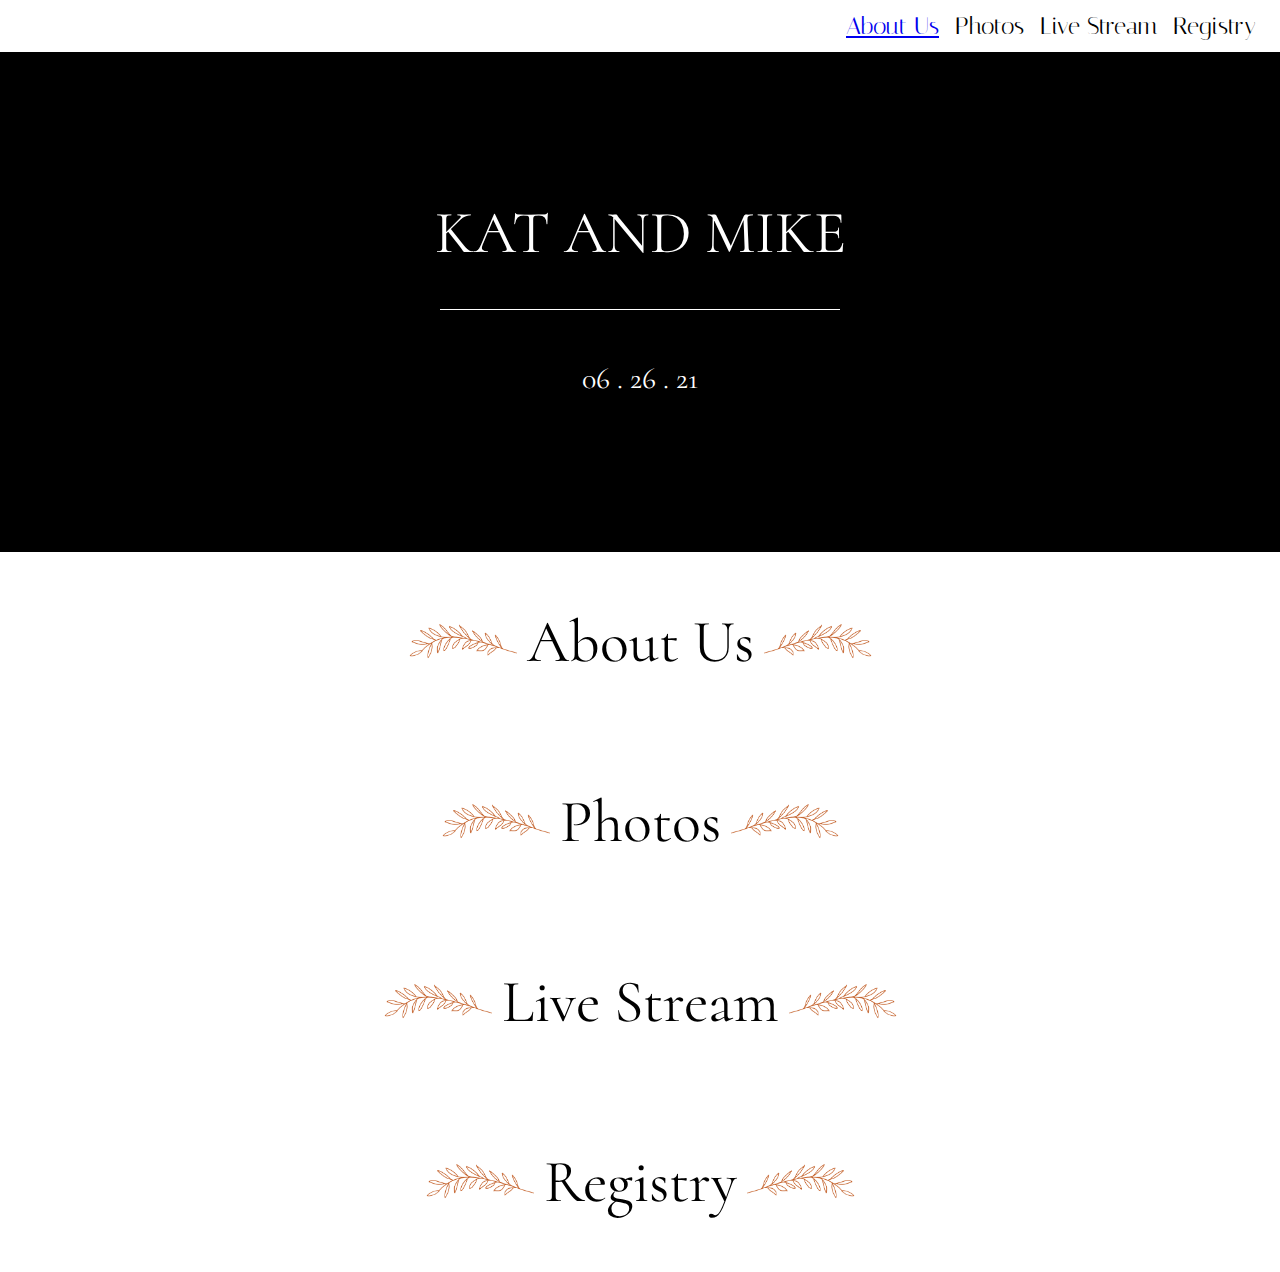
<file: tmp/index.html>
<!DOCTYPE html>
<html lang="en">

<head>
    <meta charset="UTF-8">
    <meta http-equiv="X-UA-Compatible" content="IE=edge">
    <meta name="viewport" content="width=device-width, initial-scale=1.0">
    <title>Kat + Mike</title>
    <link rel="stylesheet" href="style.css">
</head>

<body>
    <header>
        <a href="#about">About Us</a>
        <a>Photos</a>
        <a>Live Stream</a>
        <a>Registry</a>
    </header>

    <section class="welcome">
        <h1>KAT AND MIKE</h1>
        <h3>06 . 26 . 21</h3>
    </section>


    <section id='about'>
        <span class="title">
            <img src="./img/leaf.png" alt="">
            <h1>About Us</h1>
            <img src="./img/leaf.png" class="reverse" alt="">
        </span>
    </section>


    <section id='photos'>
        <span class="title">
            <img src="./img/leaf.png" alt="">
            <h1>Photos</h1>
            <img src="./img/leaf.png" class="reverse" alt="">
        </span>
    </section>


    <section id='livestream'>
        <span class="title">
            <img src="./img/leaf.png" alt="">
            <h1>Live Stream</h1>
            <img src="./img/leaf.png" class="reverse" alt="">
        </span>
    </section>


    <section id='registry'>
        <span class="title">
            <img src="./img/leaf.png" alt="">
            <h1>Registry</h1>
            <img src="./img/leaf.png" class="reverse" alt="">
        </span>
    </section>

</body>

</html>
</file>
<file: tmp/style.css>
@import url('https://fonts.googleapis.com/css2?family=Cormorant&family=Italiana&display=swap');

* {
    box-sizing: border-box;
    font-family: 'Cormorant', serif;
}

body {
    margin: 0;
    padding-top: 52px;
}

header {
    display: flex;
    justify-content: flex-end;
    padding: 4px 16px;
    position: fixed;
    top:0;
    width: 100%;
    z-index: 1;
    background-color:rgba(255, 255, 255, 1);
    /* backdrop-filter: blur(5px); */
}

header>a {
    font-family: 'Italiana', sans-serif;
    font-size: 24px;
    font-style: normal;
    font-weight: 400;
    margin: 8px;
}

.welcome {
    width: 100%;
    background-color: black;
    min-height: 500px;
    display: flex;
    flex-flow: column nowrap;
    justify-content: center;
    align-content: center;
}

.welcome > h1,
.welcome > h3{
    color: white;
    text-align: center;
    font-weight: 400;
}

.welcome > h1{
    font-size: 60px;
}

.welcome > h3{
    border-top: .5px solid white;
    font-size: 30px;
    padding: 50px 100px;
    margin: 0px calc( (100% - 400px) / 2);
}


section{
    display: flex;
    flex-flow: column nowrap;
    justify-content: center;
}



.title{
    font-family: 'Italiana', sans-serif;
    font-weight: 400;
    font-size: 60px;
    display: flex;
    justify-content: center;
    align-items: center;
    padding: 40px;
}

.title > h1{
    font-weight: inherit;
    font-size: inherit;
    margin: 0 10px;
}

.title > img{
    height: 100px;
    position: relative;
    top: 10px;
}

img.reverse{
    transform: scaleX(-1);
}
</file>
